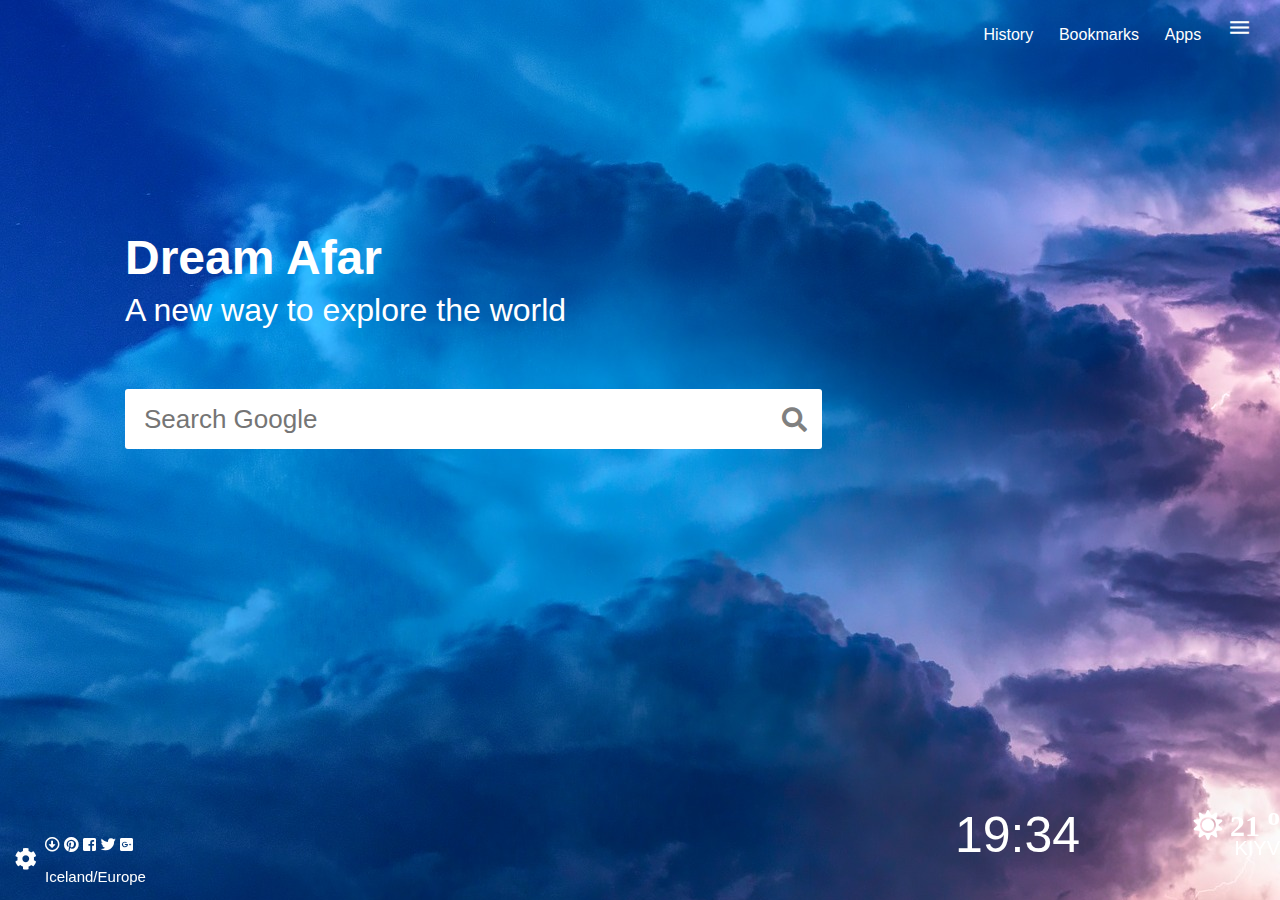
<file: index-1.html>
<!DOCTYPE html>
<html lang="en">
<head>
    <meta charset="UTF-8">
    <meta name="viewport" content="width=device-width, initial-scale=1.0">
    <meta http-equiv="X-UA-Compatible" content="ie=edge">
    <title>Сайт Макс</title>
    <link rel="stylesheet" href="style-1.css">
    <link rel="stylesheet" href="fontawesome-free-5.3.1-web/css/all.min.css">
    <link href="https://fonts.googleapis.com/icon?family=Material+Icons"
      rel="stylesheet">
</head>
<body link="white" alink="white" vlink="white">
<div class="container">
    <div class="left">
                        <h1>Dream Afar</h1>
                <h2>A new way to explore the world</h2>
                        <div class="container1">
                            <span class="icon"> <i class="fa fa-search"></i> </span>
                            <input type="search" id="search" placeholder="Search Google">
                         </div>
             <div class="set">
                   <a href="http://"><span class="icon"> <i class="fa fa-cog"></i></a></div>
        <div class="social">
            <a href="http://"> <span class="icon"> <i class="far fa-arrow-alt-circle-down"></i></a>
            <a href="https://www.pinterest.com/"><span class="icon"> <i class="fab fa-pinterest"></i></a>
            <a href="https://www.facebook.com/"><span class="icon"> <i class="fab fa-facebook-square"></i></a>
            <a href="https://twitter.com/"><span class="icon"> <i class="fab fa-twitter"></i></a>
            <a href="https://plus.google.com/"><span class="icon"> <i class="fab fa-google-plus-square"></i></a>
            <p>Iceland/Europe</p>

        </div>
    </div>

    <div class="rigth">
        <div class="menu">
                <nav>
   
                        <ul class="menu">
                            <li> <a href="chrome://history/">History</a></li>
                            <li> <a href="chrome://bookmarks/">Bookmarks</a></li>
                            <li> <a href="chrome://apps/">Apps</a></li>
                            <li> <a href=""><span class="icon"><i class="material-icons"> menu </i></a> <ul class="submenu">
                                <li> <a href="http://www.internet-technologies.ru/articles/sozdaem-vypadayuschee-menyu-na-chistom-css.html"></a>Background</li>
                                <li> <a href="http://www.internet-technologies.ru/articles/sozdaem-vypadayuschee-menyu-na-chistom-css.html"></a>Search Bar</li>
                                <li> <a href="http://www.internet-technologies.ru/articles/sozdaem-vypadayuschee-menyu-na-chistom-css.html"></a>Most Visited</li>
                                <li> <a href="https://www.gismeteo.ua/weather-kyiv-4944/">Weather</a></li>
                            </ul>
                        </ul>
                        
                    </nav>
        </div>
        <div class="time">
            <p> 19:34 </p>
        </div>
        <div class="country">
            <h6>KIYV</h6>
        </div>
        <div class="weather"><span class="icon"> <i class="fa fa-sun"> 21 <sup>o</sup> </i> </span></div>
    </div>
</div>
</body>
</html
</file>
<file: style-1.css>
body {
    background: #0000ff url(гроза.jpg) no-repeat; 
    overflow: hidden;
    margin: auto;
}
.container {
    position: relative;
    color: white;
    font-family: Helvetica, Arial, sans-serif;
    
   }
    
h1 {
    font-size: 48px;
    margin-bottom: 0.15em;
    }
     h2 {
        font-size: 32px;
        font-weight: normal;
        margin-top: 0.15em; 
        }
.left {
    position: absolute;
    margin-left: 125px;
    margin-top: 198px
}
.right {
    position: absolute;
    margin-right: 20px;
    margin-top: 0px
}
.container1 {
    width: 300px;
    vertical-align: middle;
    white-space: nowrap;
    position: relative;
    margin-top: 60px;
  }
  .container1 input#search   {
    width: 697px;
    height: 60px; 
    background: white;
    border: none;
    font-size: 26px;
    float: left;
    text-indent: 17px;
    -webkit-border-radius: 3px;
    -moz-border-radius: 3px;
    border-radius: 3px;
  }

 .container1 .icon {
    position: absolute;
    top: 50%;
    margin-left: 657px;
    margin-top: 17px;
    z-index: 1;
    color: gray;
    height: 45px;
    width: 45px;
    font-size: 25px;
}
.menu {
    float: right;
    margin-right: 10px;
    font-size: 10px
    
}
.menu .icon i {
    font-size: 25px;
}
nav ul {
    padding:0;
    margin:0;
    list-style: none;
    position: relative;
        }
nav ul li {
    margin: 0px -7px 0 0;
    display:inline-block;
        }
nav a {
    display:block;
    padding:15px;
    color:#FFF;
    font-size:16px;
    text-decoration:none;
            }
        nav ul ul {
            display: none;
            position: absolute;
            top: 100%;
        }
        nav ul li:hover > ul {
            display:inherit;
        }
        nav ul ul li {
            min-width:170px;
            float:none;
            display:list-item;
            position: relative;
        }
.social {
    position: fixed;
    bottom: 0px;
    left: 0px;
    font-size: 15px;
    margin-left: 45px;
    }
.set {
    position: fixed;
    bottom: 0px;
    left: 0px;
    font-size: 22px;
    margin-bottom: 27px;
    margin-left: 15px;
}
.time {
    position: fixed;
    bottom: 0px;
    right: 200px;
    font-size: 50px;
    line-height: 10px;
    font-weight: normal;
    margin-bottom: 10px
}
h6 {
    font-size: 20px;
    margin-top: 10px;
    margin-left: 160px;
    font-weight: normal
    }
.weather {
    position: fixed;
    bottom: 50px;
    right: 0px;
    font-size: 30px;
    line-height: 10px;
    font-weight: normal;
    margin-bottom: 10px;
}
.country {
    position: fixed;
    bottom: 0px;
    right: 0px;
    font-size: 5px;
    line-height: 10px;
    font-weight: normal;
}
</file>
<file: fontawesome-free-5.3.1-web/css/all.min.css>
/*!
 * Font Awesome Free 5.3.1 by @fontawesome - https://fontawesome.com
 * License - https://fontawesome.com/license/free (Icons: CC BY 4.0, Fonts: SIL OFL 1.1, Code: MIT License)
 */
.fa,.fab,.fal,.far,.fas{-moz-osx-font-smoothing:grayscale;-webkit-font-smoothing:antialiased;display:inline-block;font-style:normal;font-variant:normal;text-rendering:auto;line-height:1}.fa-lg{font-size:1.33333em;line-height:.75em;vertical-align:-.0667em}.fa-xs{font-size:.75em}.fa-sm{font-size:.875em}.fa-1x{font-size:1em}.fa-2x{font-size:2em}.fa-3x{font-size:3em}.fa-4x{font-size:4em}.fa-5x{font-size:5em}.fa-6x{font-size:6em}.fa-7x{font-size:7em}.fa-8x{font-size:8em}.fa-9x{font-size:9em}.fa-10x{font-size:10em}.fa-fw{text-align:center;width:1.25em}.fa-ul{list-style-type:none;margin-left:2.5em;padding-left:0}.fa-ul>li{position:relative}.fa-li{left:-2em;position:absolute;text-align:center;width:2em;line-height:inherit}.fa-border{border:.08em solid #eee;border-radius:.1em;padding:.2em .25em .15em}.fa-pull-left{float:left}.fa-pull-right{float:right}.fa.fa-pull-left,.fab.fa-pull-left,.fal.fa-pull-left,.far.fa-pull-left,.fas.fa-pull-left{margin-right:.3em}.fa.fa-pull-right,.fab.fa-pull-right,.fal.fa-pull-right,.far.fa-pull-right,.fas.fa-pull-right{margin-left:.3em}.fa-spin{animation:fa-spin 2s infinite linear}.fa-pulse{animation:fa-spin 1s infinite steps(8)}@keyframes fa-spin{0%{transform:rotate(0deg)}to{transform:rotate(1turn)}}.fa-rotate-90{-ms-filter:"progid:DXImageTransform.Microsoft.BasicImage(rotation=1)";transform:rotate(90deg)}.fa-rotate-180{-ms-filter:"progid:DXImageTransform.Microsoft.BasicImage(rotation=2)";transform:rotate(180deg)}.fa-rotate-270{-ms-filter:"progid:DXImageTransform.Microsoft.BasicImage(rotation=3)";transform:rotate(270deg)}.fa-flip-horizontal{-ms-filter:"progid:DXImageTransform.Microsoft.BasicImage(rotation=0, mirror=1)";transform:scaleX(-1)}.fa-flip-vertical{transform:scaleY(-1)}.fa-flip-horizontal.fa-flip-vertical,.fa-flip-vertical{-ms-filter:"progid:DXImageTransform.Microsoft.BasicImage(rotation=2, mirror=1)"}.fa-flip-horizontal.fa-flip-vertical{transform:scale(-1)}:root .fa-flip-horizontal,:root .fa-flip-vertical,:root .fa-rotate-90,:root .fa-rotate-180,:root .fa-rotate-270{-webkit-filter:none;filter:none}.fa-stack{display:inline-block;height:2em;line-height:2em;position:relative;vertical-align:middle;width:2em}.fa-stack-1x,.fa-stack-2x{left:0;position:absolute;text-align:center;width:100%}.fa-stack-1x{line-height:inherit}.fa-stack-2x{font-size:2em}.fa-inverse{color:#fff}.fa-500px:before{content:"\f26e"}.fa-accessible-icon:before{content:"\f368"}.fa-accusoft:before{content:"\f369"}.fa-ad:before{content:"\f641"}.fa-address-book:before{content:"\f2b9"}.fa-address-card:before{content:"\f2bb"}.fa-adjust:before{content:"\f042"}.fa-adn:before{content:"\f170"}.fa-adversal:before{content:"\f36a"}.fa-affiliatetheme:before{content:"\f36b"}.fa-air-freshener:before{content:"\f5d0"}.fa-algolia:before{content:"\f36c"}.fa-align-center:before{content:"\f037"}.fa-align-justify:before{content:"\f039"}.fa-align-left:before{content:"\f036"}.fa-align-right:before{content:"\f038"}.fa-alipay:before{content:"\f642"}.fa-allergies:before{content:"\f461"}.fa-amazon:before{content:"\f270"}.fa-amazon-pay:before{content:"\f42c"}.fa-ambulance:before{content:"\f0f9"}.fa-american-sign-language-interpreting:before{content:"\f2a3"}.fa-amilia:before{content:"\f36d"}.fa-anchor:before{content:"\f13d"}.fa-android:before{content:"\f17b"}.fa-angellist:before{content:"\f209"}.fa-angle-double-down:before{content:"\f103"}.fa-angle-double-left:before{content:"\f100"}.fa-angle-double-right:before{content:"\f101"}.fa-angle-double-up:before{content:"\f102"}.fa-angle-down:before{content:"\f107"}.fa-angle-left:before{content:"\f104"}.fa-angle-right:before{content:"\f105"}.fa-angle-up:before{content:"\f106"}.fa-angry:before{content:"\f556"}.fa-angrycreative:before{content:"\f36e"}.fa-angular:before{content:"\f420"}.fa-ankh:before{content:"\f644"}.fa-app-store:before{content:"\f36f"}.fa-app-store-ios:before{content:"\f370"}.fa-apper:before{content:"\f371"}.fa-apple:before{content:"\f179"}.fa-apple-alt:before{content:"\f5d1"}.fa-apple-pay:before{content:"\f415"}.fa-archive:before{content:"\f187"}.fa-archway:before{content:"\f557"}.fa-arrow-alt-circle-down:before{content:"\f358"}.fa-arrow-alt-circle-left:before{content:"\f359"}.fa-arrow-alt-circle-right:before{content:"\f35a"}.fa-arrow-alt-circle-up:before{content:"\f35b"}.fa-arrow-circle-down:before{content:"\f0ab"}.fa-arrow-circle-left:before{content:"\f0a8"}.fa-arrow-circle-right:before{content:"\f0a9"}.fa-arrow-circle-up:before{content:"\f0aa"}.fa-arrow-down:before{content:"\f063"}.fa-arrow-left:before{content:"\f060"}.fa-arrow-right:before{content:"\f061"}.fa-arrow-up:before{content:"\f062"}.fa-arrows-alt:before{content:"\f0b2"}.fa-arrows-alt-h:before{content:"\f337"}.fa-arrows-alt-v:before{content:"\f338"}.fa-assistive-listening-systems:before{content:"\f2a2"}.fa-asterisk:before{content:"\f069"}.fa-asymmetrik:before{content:"\f372"}.fa-at:before{content:"\f1fa"}.fa-atlas:before{content:"\f558"}.fa-atom:before{content:"\f5d2"}.fa-audible:before{content:"\f373"}.fa-audio-description:before{content:"\f29e"}.fa-autoprefixer:before{content:"\f41c"}.fa-avianex:before{content:"\f374"}.fa-aviato:before{content:"\f421"}.fa-award:before{content:"\f559"}.fa-aws:before{content:"\f375"}.fa-backspace:before{content:"\f55a"}.fa-backward:before{content:"\f04a"}.fa-balance-scale:before{content:"\f24e"}.fa-ban:before{content:"\f05e"}.fa-band-aid:before{content:"\f462"}.fa-bandcamp:before{content:"\f2d5"}.fa-barcode:before{content:"\f02a"}.fa-bars:before{content:"\f0c9"}.fa-baseball-ball:before{content:"\f433"}.fa-basketball-ball:before{content:"\f434"}.fa-bath:before{content:"\f2cd"}.fa-battery-empty:before{content:"\f244"}.fa-battery-full:before{content:"\f240"}.fa-battery-half:before{content:"\f242"}.fa-battery-quarter:before{content:"\f243"}.fa-battery-three-quarters:before{content:"\f241"}.fa-bed:before{content:"\f236"}.fa-beer:before{content:"\f0fc"}.fa-behance:before{content:"\f1b4"}.fa-behance-square:before{content:"\f1b5"}.fa-bell:before{content:"\f0f3"}.fa-bell-slash:before{content:"\f1f6"}.fa-bezier-curve:before{content:"\f55b"}.fa-bible:before{content:"\f647"}.fa-bicycle:before{content:"\f206"}.fa-bimobject:before{content:"\f378"}.fa-binoculars:before{content:"\f1e5"}.fa-birthday-cake:before{content:"\f1fd"}.fa-bitbucket:before{content:"\f171"}.fa-bitcoin:before{content:"\f379"}.fa-bity:before{content:"\f37a"}.fa-black-tie:before{content:"\f27e"}.fa-blackberry:before{content:"\f37b"}.fa-blender:before{content:"\f517"}.fa-blind:before{content:"\f29d"}.fa-blogger:before{content:"\f37c"}.fa-blogger-b:before{content:"\f37d"}.fa-bluetooth:before{content:"\f293"}.fa-bluetooth-b:before{content:"\f294"}.fa-bold:before{content:"\f032"}.fa-bolt:before{content:"\f0e7"}.fa-bomb:before{content:"\f1e2"}.fa-bone:before{content:"\f5d7"}.fa-bong:before{content:"\f55c"}.fa-book:before{content:"\f02d"}.fa-book-open:before{content:"\f518"}.fa-book-reader:before{content:"\f5da"}.fa-bookmark:before{content:"\f02e"}.fa-bowling-ball:before{content:"\f436"}.fa-box:before{content:"\f466"}.fa-box-open:before{content:"\f49e"}.fa-boxes:before{content:"\f468"}.fa-braille:before{content:"\f2a1"}.fa-brain:before{content:"\f5dc"}.fa-briefcase:before{content:"\f0b1"}.fa-briefcase-medical:before{content:"\f469"}.fa-broadcast-tower:before{content:"\f519"}.fa-broom:before{content:"\f51a"}.fa-brush:before{content:"\f55d"}.fa-btc:before{content:"\f15a"}.fa-bug:before{content:"\f188"}.fa-building:before{content:"\f1ad"}.fa-bullhorn:before{content:"\f0a1"}.fa-bullseye:before{content:"\f140"}.fa-burn:before{content:"\f46a"}.fa-buromobelexperte:before{content:"\f37f"}.fa-bus:before{content:"\f207"}.fa-bus-alt:before{content:"\f55e"}.fa-business-time:before{content:"\f64a"}.fa-buysellads:before{content:"\f20d"}.fa-calculator:before{content:"\f1ec"}.fa-calendar:before{content:"\f133"}.fa-calendar-alt:before{content:"\f073"}.fa-calendar-check:before{content:"\f274"}.fa-calendar-minus:before{content:"\f272"}.fa-calendar-plus:before{content:"\f271"}.fa-calendar-times:before{content:"\f273"}.fa-camera:before{content:"\f030"}.fa-camera-retro:before{content:"\f083"}.fa-cannabis:before{content:"\f55f"}.fa-capsules:before{content:"\f46b"}.fa-car:before{content:"\f1b9"}.fa-car-alt:before{content:"\f5de"}.fa-car-battery:before{content:"\f5df"}.fa-car-crash:before{content:"\f5e1"}.fa-car-side:before{content:"\f5e4"}.fa-caret-down:before{content:"\f0d7"}.fa-caret-left:before{content:"\f0d9"}.fa-caret-right:before{content:"\f0da"}.fa-caret-square-down:before{content:"\f150"}.fa-caret-square-left:before{content:"\f191"}.fa-caret-square-right:before{content:"\f152"}.fa-caret-square-up:before{content:"\f151"}.fa-caret-up:before{content:"\f0d8"}.fa-cart-arrow-down:before{content:"\f218"}.fa-cart-plus:before{content:"\f217"}.fa-cc-amazon-pay:before{content:"\f42d"}.fa-cc-amex:before{content:"\f1f3"}.fa-cc-apple-pay:before{content:"\f416"}.fa-cc-diners-club:before{content:"\f24c"}.fa-cc-discover:before{content:"\f1f2"}.fa-cc-jcb:before{content:"\f24b"}.fa-cc-mastercard:before{content:"\f1f1"}.fa-cc-paypal:before{content:"\f1f4"}.fa-cc-stripe:before{content:"\f1f5"}.fa-cc-visa:before{content:"\f1f0"}.fa-centercode:before{content:"\f380"}.fa-certificate:before{content:"\f0a3"}.fa-chalkboard:before{content:"\f51b"}.fa-chalkboard-teacher:before{content:"\f51c"}.fa-charging-station:before{content:"\f5e7"}.fa-chart-area:before{content:"\f1fe"}.fa-chart-bar:before{content:"\f080"}.fa-chart-line:before{content:"\f201"}.fa-chart-pie:before{content:"\f200"}.fa-check:before{content:"\f00c"}.fa-check-circle:before{content:"\f058"}.fa-check-double:before{content:"\f560"}.fa-check-square:before{content:"\f14a"}.fa-chess:before{content:"\f439"}.fa-chess-bishop:before{content:"\f43a"}.fa-chess-board:before{content:"\f43c"}.fa-chess-king:before{content:"\f43f"}.fa-chess-knight:before{content:"\f441"}.fa-chess-pawn:before{content:"\f443"}.fa-chess-queen:before{content:"\f445"}.fa-chess-rook:before{content:"\f447"}.fa-chevron-circle-down:before{content:"\f13a"}.fa-chevron-circle-left:before{content:"\f137"}.fa-chevron-circle-right:before{content:"\f138"}.fa-chevron-circle-up:before{content:"\f139"}.fa-chevron-down:before{content:"\f078"}.fa-chevron-left:before{content:"\f053"}.fa-chevron-right:before{content:"\f054"}.fa-chevron-up:before{content:"\f077"}.fa-child:before{content:"\f1ae"}.fa-chrome:before{content:"\f268"}.fa-church:before{content:"\f51d"}.fa-circle:before{content:"\f111"}.fa-circle-notch:before{content:"\f1ce"}.fa-city:before{content:"\f64f"}.fa-clipboard:before{content:"\f328"}.fa-clipboard-check:before{content:"\f46c"}.fa-clipboard-list:before{content:"\f46d"}.fa-clock:before{content:"\f017"}.fa-clone:before{content:"\f24d"}.fa-closed-captioning:before{content:"\f20a"}.fa-cloud:before{content:"\f0c2"}.fa-cloud-download-alt:before{content:"\f381"}.fa-cloud-upload-alt:before{content:"\f382"}.fa-cloudscale:before{content:"\f383"}.fa-cloudsmith:before{content:"\f384"}.fa-cloudversify:before{content:"\f385"}.fa-cocktail:before{content:"\f561"}.fa-code:before{content:"\f121"}.fa-code-branch:before{content:"\f126"}.fa-codepen:before{content:"\f1cb"}.fa-codiepie:before{content:"\f284"}.fa-coffee:before{content:"\f0f4"}.fa-cog:before{content:"\f013"}.fa-cogs:before{content:"\f085"}.fa-coins:before{content:"\f51e"}.fa-columns:before{content:"\f0db"}.fa-comment:before{content:"\f075"}.fa-comment-alt:before{content:"\f27a"}.fa-comment-dollar:before{content:"\f651"}.fa-comment-dots:before{content:"\f4ad"}.fa-comment-slash:before{content:"\f4b3"}.fa-comments:before{content:"\f086"}.fa-comments-dollar:before{content:"\f653"}.fa-compact-disc:before{content:"\f51f"}.fa-compass:before{content:"\f14e"}.fa-compress:before{content:"\f066"}.fa-concierge-bell:before{content:"\f562"}.fa-connectdevelop:before{content:"\f20e"}.fa-contao:before{content:"\f26d"}.fa-cookie:before{content:"\f563"}.fa-cookie-bite:before{content:"\f564"}.fa-copy:before{content:"\f0c5"}.fa-copyright:before{content:"\f1f9"}.fa-couch:before{content:"\f4b8"}.fa-cpanel:before{content:"\f388"}.fa-creative-commons:before{content:"\f25e"}.fa-creative-commons-by:before{content:"\f4e7"}.fa-creative-commons-nc:before{content:"\f4e8"}.fa-creative-commons-nc-eu:before{content:"\f4e9"}.fa-creative-commons-nc-jp:before{content:"\f4ea"}.fa-creative-commons-nd:before{content:"\f4eb"}.fa-creative-commons-pd:before{content:"\f4ec"}.fa-creative-commons-pd-alt:before{content:"\f4ed"}.fa-creative-commons-remix:before{content:"\f4ee"}.fa-creative-commons-sa:before{content:"\f4ef"}.fa-creative-commons-sampling:before{content:"\f4f0"}.fa-creative-commons-sampling-plus:before{content:"\f4f1"}.fa-creative-commons-share:before{content:"\f4f2"}.fa-credit-card:before{content:"\f09d"}.fa-crop:before{content:"\f125"}.fa-crop-alt:before{content:"\f565"}.fa-cross:before{content:"\f654"}.fa-crosshairs:before{content:"\f05b"}.fa-crow:before{content:"\f520"}.fa-crown:before{content:"\f521"}.fa-css3:before{content:"\f13c"}.fa-css3-alt:before{content:"\f38b"}.fa-cube:before{content:"\f1b2"}.fa-cubes:before{content:"\f1b3"}.fa-cut:before{content:"\f0c4"}.fa-cuttlefish:before{content:"\f38c"}.fa-d-and-d:before{content:"\f38d"}.fa-dashcube:before{content:"\f210"}.fa-database:before{content:"\f1c0"}.fa-deaf:before{content:"\f2a4"}.fa-delicious:before{content:"\f1a5"}.fa-deploydog:before{content:"\f38e"}.fa-deskpro:before{content:"\f38f"}.fa-desktop:before{content:"\f108"}.fa-deviantart:before{content:"\f1bd"}.fa-dharmachakra:before{content:"\f655"}.fa-diagnoses:before{content:"\f470"}.fa-dice:before{content:"\f522"}.fa-dice-five:before{content:"\f523"}.fa-dice-four:before{content:"\f524"}.fa-dice-one:before{content:"\f525"}.fa-dice-six:before{content:"\f526"}.fa-dice-three:before{content:"\f527"}.fa-dice-two:before{content:"\f528"}.fa-digg:before{content:"\f1a6"}.fa-digital-ocean:before{content:"\f391"}.fa-digital-tachograph:before{content:"\f566"}.fa-directions:before{content:"\f5eb"}.fa-discord:before{content:"\f392"}.fa-discourse:before{content:"\f393"}.fa-divide:before{content:"\f529"}.fa-dizzy:before{content:"\f567"}.fa-dna:before{content:"\f471"}.fa-dochub:before{content:"\f394"}.fa-docker:before{content:"\f395"}.fa-dollar-sign:before{content:"\f155"}.fa-dolly:before{content:"\f472"}.fa-dolly-flatbed:before{content:"\f474"}.fa-donate:before{content:"\f4b9"}.fa-door-closed:before{content:"\f52a"}.fa-door-open:before{content:"\f52b"}.fa-dot-circle:before{content:"\f192"}.fa-dove:before{content:"\f4ba"}.fa-download:before{content:"\f019"}.fa-draft2digital:before{content:"\f396"}.fa-drafting-compass:before{content:"\f568"}.fa-draw-polygon:before{content:"\f5ee"}.fa-dribbble:before{content:"\f17d"}.fa-dribbble-square:before{content:"\f397"}.fa-dropbox:before{content:"\f16b"}.fa-drum:before{content:"\f569"}.fa-drum-steelpan:before{content:"\f56a"}.fa-drupal:before{content:"\f1a9"}.fa-dumbbell:before{content:"\f44b"}.fa-dyalog:before{content:"\f399"}.fa-earlybirds:before{content:"\f39a"}.fa-ebay:before{content:"\f4f4"}.fa-edge:before{content:"\f282"}.fa-edit:before{content:"\f044"}.fa-eject:before{content:"\f052"}.fa-elementor:before{content:"\f430"}.fa-ellipsis-h:before{content:"\f141"}.fa-ellipsis-v:before{content:"\f142"}.fa-ello:before{content:"\f5f1"}.fa-ember:before{content:"\f423"}.fa-empire:before{content:"\f1d1"}.fa-envelope:before{content:"\f0e0"}.fa-envelope-open:before{content:"\f2b6"}.fa-envelope-open-text:before{content:"\f658"}.fa-envelope-square:before{content:"\f199"}.fa-envira:before{content:"\f299"}.fa-equals:before{content:"\f52c"}.fa-eraser:before{content:"\f12d"}.fa-erlang:before{content:"\f39d"}.fa-ethereum:before{content:"\f42e"}.fa-etsy:before{content:"\f2d7"}.fa-euro-sign:before{content:"\f153"}.fa-exchange-alt:before{content:"\f362"}.fa-exclamation:before{content:"\f12a"}.fa-exclamation-circle:before{content:"\f06a"}.fa-exclamation-triangle:before{content:"\f071"}.fa-expand:before{content:"\f065"}.fa-expand-arrows-alt:before{content:"\f31e"}.fa-expeditedssl:before{content:"\f23e"}.fa-external-link-alt:before{content:"\f35d"}.fa-external-link-square-alt:before{content:"\f360"}.fa-eye:before{content:"\f06e"}.fa-eye-dropper:before{content:"\f1fb"}.fa-eye-slash:before{content:"\f070"}.fa-facebook:before{content:"\f09a"}.fa-facebook-f:before{content:"\f39e"}.fa-facebook-messenger:before{content:"\f39f"}.fa-facebook-square:before{content:"\f082"}.fa-fast-backward:before{content:"\f049"}.fa-fast-forward:before{content:"\f050"}.fa-fax:before{content:"\f1ac"}.fa-feather:before{content:"\f52d"}.fa-feather-alt:before{content:"\f56b"}.fa-female:before{content:"\f182"}.fa-fighter-jet:before{content:"\f0fb"}.fa-file:before{content:"\f15b"}.fa-file-alt:before{content:"\f15c"}.fa-file-archive:before{content:"\f1c6"}.fa-file-audio:before{content:"\f1c7"}.fa-file-code:before{content:"\f1c9"}.fa-file-contract:before{content:"\f56c"}.fa-file-download:before{content:"\f56d"}.fa-file-excel:before{content:"\f1c3"}.fa-file-export:before{content:"\f56e"}.fa-file-image:before{content:"\f1c5"}.fa-file-import:before{content:"\f56f"}.fa-file-invoice:before{content:"\f570"}.fa-file-invoice-dollar:before{content:"\f571"}.fa-file-medical:before{content:"\f477"}.fa-file-medical-alt:before{content:"\f478"}.fa-file-pdf:before{content:"\f1c1"}.fa-file-powerpoint:before{content:"\f1c4"}.fa-file-prescription:before{content:"\f572"}.fa-file-signature:before{content:"\f573"}.fa-file-upload:before{content:"\f574"}.fa-file-video:before{content:"\f1c8"}.fa-file-word:before{content:"\f1c2"}.fa-fill:before{content:"\f575"}.fa-fill-drip:before{content:"\f576"}.fa-film:before{content:"\f008"}.fa-filter:before{content:"\f0b0"}.fa-fingerprint:before{content:"\f577"}.fa-fire:before{content:"\f06d"}.fa-fire-extinguisher:before{content:"\f134"}.fa-firefox:before{content:"\f269"}.fa-first-aid:before{content:"\f479"}.fa-first-order:before{content:"\f2b0"}.fa-first-order-alt:before{content:"\f50a"}.fa-firstdraft:before{content:"\f3a1"}.fa-fish:before{content:"\f578"}.fa-flag:before{content:"\f024"}.fa-flag-checkered:before{content:"\f11e"}.fa-flask:before{content:"\f0c3"}.fa-flickr:before{content:"\f16e"}.fa-flipboard:before{content:"\f44d"}.fa-flushed:before{content:"\f579"}.fa-fly:before{content:"\f417"}.fa-folder:before{content:"\f07b"}.fa-folder-minus:before{content:"\f65d"}.fa-folder-open:before{content:"\f07c"}.fa-folder-plus:before{content:"\f65e"}.fa-font:before{content:"\f031"}.fa-font-awesome:before{content:"\f2b4"}.fa-font-awesome-alt:before{content:"\f35c"}.fa-font-awesome-flag:before{content:"\f425"}.fa-font-awesome-logo-full:before{content:"\f4e6"}.fa-fonticons:before{content:"\f280"}.fa-fonticons-fi:before{content:"\f3a2"}.fa-football-ball:before{content:"\f44e"}.fa-fort-awesome:before{content:"\f286"}.fa-fort-awesome-alt:before{content:"\f3a3"}.fa-forumbee:before{content:"\f211"}.fa-forward:before{content:"\f04e"}.fa-foursquare:before{content:"\f180"}.fa-free-code-camp:before{content:"\f2c5"}.fa-freebsd:before{content:"\f3a4"}.fa-frog:before{content:"\f52e"}.fa-frown:before{content:"\f119"}.fa-frown-open:before{content:"\f57a"}.fa-fulcrum:before{content:"\f50b"}.fa-funnel-dollar:before{content:"\f662"}.fa-futbol:before{content:"\f1e3"}.fa-galactic-republic:before{content:"\f50c"}.fa-galactic-senate:before{content:"\f50d"}.fa-gamepad:before{content:"\f11b"}.fa-gas-pump:before{content:"\f52f"}.fa-gavel:before{content:"\f0e3"}.fa-gem:before{content:"\f3a5"}.fa-genderless:before{content:"\f22d"}.fa-get-pocket:before{content:"\f265"}.fa-gg:before{content:"\f260"}.fa-gg-circle:before{content:"\f261"}.fa-gift:before{content:"\f06b"}.fa-git:before{content:"\f1d3"}.fa-git-square:before{content:"\f1d2"}.fa-github:before{content:"\f09b"}.fa-github-alt:before{content:"\f113"}.fa-github-square:before{content:"\f092"}.fa-gitkraken:before{content:"\f3a6"}.fa-gitlab:before{content:"\f296"}.fa-gitter:before{content:"\f426"}.fa-glass-martini:before{content:"\f000"}.fa-glass-martini-alt:before{content:"\f57b"}.fa-glasses:before{content:"\f530"}.fa-glide:before{content:"\f2a5"}.fa-glide-g:before{content:"\f2a6"}.fa-globe:before{content:"\f0ac"}.fa-globe-africa:before{content:"\f57c"}.fa-globe-americas:before{content:"\f57d"}.fa-globe-asia:before{content:"\f57e"}.fa-gofore:before{content:"\f3a7"}.fa-golf-ball:before{content:"\f450"}.fa-goodreads:before{content:"\f3a8"}.fa-goodreads-g:before{content:"\f3a9"}.fa-google:before{content:"\f1a0"}.fa-google-drive:before{content:"\f3aa"}.fa-google-play:before{content:"\f3ab"}.fa-google-plus:before{content:"\f2b3"}.fa-google-plus-g:before{content:"\f0d5"}.fa-google-plus-square:before{content:"\f0d4"}.fa-google-wallet:before{content:"\f1ee"}.fa-gopuram:before{content:"\f664"}.fa-graduation-cap:before{content:"\f19d"}.fa-gratipay:before{content:"\f184"}.fa-grav:before{content:"\f2d6"}.fa-greater-than:before{content:"\f531"}.fa-greater-than-equal:before{content:"\f532"}.fa-grimace:before{content:"\f57f"}.fa-grin:before{content:"\f580"}.fa-grin-alt:before{content:"\f581"}.fa-grin-beam:before{content:"\f582"}.fa-grin-beam-sweat:before{content:"\f583"}.fa-grin-hearts:before{content:"\f584"}.fa-grin-squint:before{content:"\f585"}.fa-grin-squint-tears:before{content:"\f586"}.fa-grin-stars:before{content:"\f587"}.fa-grin-tears:before{content:"\f588"}.fa-grin-tongue:before{content:"\f589"}.fa-grin-tongue-squint:before{content:"\f58a"}.fa-grin-tongue-wink:before{content:"\f58b"}.fa-grin-wink:before{content:"\f58c"}.fa-grip-horizontal:before{content:"\f58d"}.fa-grip-vertical:before{content:"\f58e"}.fa-gripfire:before{content:"\f3ac"}.fa-grunt:before{content:"\f3ad"}.fa-gulp:before{content:"\f3ae"}.fa-h-square:before{content:"\f0fd"}.fa-hacker-news:before{content:"\f1d4"}.fa-hacker-news-square:before{content:"\f3af"}.fa-hackerrank:before{content:"\f5f7"}.fa-hamsa:before{content:"\f665"}.fa-hand-holding:before{content:"\f4bd"}.fa-hand-holding-heart:before{content:"\f4be"}.fa-hand-holding-usd:before{content:"\f4c0"}.fa-hand-lizard:before{content:"\f258"}.fa-hand-paper:before{content:"\f256"}.fa-hand-peace:before{content:"\f25b"}.fa-hand-point-down:before{content:"\f0a7"}.fa-hand-point-left:before{content:"\f0a5"}.fa-hand-point-right:before{content:"\f0a4"}.fa-hand-point-up:before{content:"\f0a6"}.fa-hand-pointer:before{content:"\f25a"}.fa-hand-rock:before{content:"\f255"}.fa-hand-scissors:before{content:"\f257"}.fa-hand-spock:before{content:"\f259"}.fa-hands:before{content:"\f4c2"}.fa-hands-helping:before{content:"\f4c4"}.fa-handshake:before{content:"\f2b5"}.fa-hashtag:before{content:"\f292"}.fa-haykal:before{content:"\f666"}.fa-hdd:before{content:"\f0a0"}.fa-heading:before{content:"\f1dc"}.fa-headphones:before{content:"\f025"}.fa-headphones-alt:before{content:"\f58f"}.fa-headset:before{content:"\f590"}.fa-heart:before{content:"\f004"}.fa-heartbeat:before{content:"\f21e"}.fa-helicopter:before{content:"\f533"}.fa-highlighter:before{content:"\f591"}.fa-hips:before{content:"\f452"}.fa-hire-a-helper:before{content:"\f3b0"}.fa-history:before{content:"\f1da"}.fa-hockey-puck:before{content:"\f453"}.fa-home:before{content:"\f015"}.fa-hooli:before{content:"\f427"}.fa-hornbill:before{content:"\f592"}.fa-hospital:before{content:"\f0f8"}.fa-hospital-alt:before{content:"\f47d"}.fa-hospital-symbol:before{content:"\f47e"}.fa-hot-tub:before{content:"\f593"}.fa-hotel:before{content:"\f594"}.fa-hotjar:before{content:"\f3b1"}.fa-hourglass:before{content:"\f254"}.fa-hourglass-end:before{content:"\f253"}.fa-hourglass-half:before{content:"\f252"}.fa-hourglass-start:before{content:"\f251"}.fa-houzz:before{content:"\f27c"}.fa-html5:before{content:"\f13b"}.fa-hubspot:before{content:"\f3b2"}.fa-i-cursor:before{content:"\f246"}.fa-id-badge:before{content:"\f2c1"}.fa-id-card:before{content:"\f2c2"}.fa-id-card-alt:before{content:"\f47f"}.fa-image:before{content:"\f03e"}.fa-images:before{content:"\f302"}.fa-imdb:before{content:"\f2d8"}.fa-inbox:before{content:"\f01c"}.fa-indent:before{content:"\f03c"}.fa-industry:before{content:"\f275"}.fa-infinity:before{content:"\f534"}.fa-info:before{content:"\f129"}.fa-info-circle:before{content:"\f05a"}.fa-instagram:before{content:"\f16d"}.fa-internet-explorer:before{content:"\f26b"}.fa-ioxhost:before{content:"\f208"}.fa-italic:before{content:"\f033"}.fa-itunes:before{content:"\f3b4"}.fa-itunes-note:before{content:"\f3b5"}.fa-java:before{content:"\f4e4"}.fa-jedi:before{content:"\f669"}.fa-jedi-order:before{content:"\f50e"}.fa-jenkins:before{content:"\f3b6"}.fa-joget:before{content:"\f3b7"}.fa-joint:before{content:"\f595"}.fa-joomla:before{content:"\f1aa"}.fa-journal-whills:before{content:"\f66a"}.fa-js:before{content:"\f3b8"}.fa-js-square:before{content:"\f3b9"}.fa-jsfiddle:before{content:"\f1cc"}.fa-kaaba:before{content:"\f66b"}.fa-kaggle:before{content:"\f5fa"}.fa-key:before{content:"\f084"}.fa-keybase:before{content:"\f4f5"}.fa-keyboard:before{content:"\f11c"}.fa-keycdn:before{content:"\f3ba"}.fa-khanda:before{content:"\f66d"}.fa-kickstarter:before{content:"\f3bb"}.fa-kickstarter-k:before{content:"\f3bc"}.fa-kiss:before{content:"\f596"}.fa-kiss-beam:before{content:"\f597"}.fa-kiss-wink-heart:before{content:"\f598"}.fa-kiwi-bird:before{content:"\f535"}.fa-korvue:before{content:"\f42f"}.fa-landmark:before{content:"\f66f"}.fa-language:before{content:"\f1ab"}.fa-laptop:before{content:"\f109"}.fa-laptop-code:before{content:"\f5fc"}.fa-laravel:before{content:"\f3bd"}.fa-lastfm:before{content:"\f202"}.fa-lastfm-square:before{content:"\f203"}.fa-laugh:before{content:"\f599"}.fa-laugh-beam:before{content:"\f59a"}.fa-laugh-squint:before{content:"\f59b"}.fa-laugh-wink:before{content:"\f59c"}.fa-layer-group:before{content:"\f5fd"}.fa-leaf:before{content:"\f06c"}.fa-leanpub:before{content:"\f212"}.fa-lemon:before{content:"\f094"}.fa-less:before{content:"\f41d"}.fa-less-than:before{content:"\f536"}.fa-less-than-equal:before{content:"\f537"}.fa-level-down-alt:before{content:"\f3be"}.fa-level-up-alt:before{content:"\f3bf"}.fa-life-ring:before{content:"\f1cd"}.fa-lightbulb:before{content:"\f0eb"}.fa-line:before{content:"\f3c0"}.fa-link:before{content:"\f0c1"}.fa-linkedin:before{content:"\f08c"}.fa-linkedin-in:before{content:"\f0e1"}.fa-linode:before{content:"\f2b8"}.fa-linux:before{content:"\f17c"}.fa-lira-sign:before{content:"\f195"}.fa-list:before{content:"\f03a"}.fa-list-alt:before{content:"\f022"}.fa-list-ol:before{content:"\f0cb"}.fa-list-ul:before{content:"\f0ca"}.fa-location-arrow:before{content:"\f124"}.fa-lock:before{content:"\f023"}.fa-lock-open:before{content:"\f3c1"}.fa-long-arrow-alt-down:before{content:"\f309"}.fa-long-arrow-alt-left:before{content:"\f30a"}.fa-long-arrow-alt-right:before{content:"\f30b"}.fa-long-arrow-alt-up:before{content:"\f30c"}.fa-low-vision:before{content:"\f2a8"}.fa-luggage-cart:before{content:"\f59d"}.fa-lyft:before{content:"\f3c3"}.fa-magento:before{content:"\f3c4"}.fa-magic:before{content:"\f0d0"}.fa-magnet:before{content:"\f076"}.fa-mail-bulk:before{content:"\f674"}.fa-mailchimp:before{content:"\f59e"}.fa-male:before{content:"\f183"}.fa-mandalorian:before{content:"\f50f"}.fa-map:before{content:"\f279"}.fa-map-marked:before{content:"\f59f"}.fa-map-marked-alt:before{content:"\f5a0"}.fa-map-marker:before{content:"\f041"}.fa-map-marker-alt:before{content:"\f3c5"}.fa-map-pin:before{content:"\f276"}.fa-map-signs:before{content:"\f277"}.fa-markdown:before{content:"\f60f"}.fa-marker:before{content:"\f5a1"}.fa-mars:before{content:"\f222"}.fa-mars-double:before{content:"\f227"}.fa-mars-stroke:before{content:"\f229"}.fa-mars-stroke-h:before{content:"\f22b"}.fa-mars-stroke-v:before{content:"\f22a"}.fa-mastodon:before{content:"\f4f6"}.fa-maxcdn:before{content:"\f136"}.fa-medal:before{content:"\f5a2"}.fa-medapps:before{content:"\f3c6"}.fa-medium:before{content:"\f23a"}.fa-medium-m:before{content:"\f3c7"}.fa-medkit:before{content:"\f0fa"}.fa-medrt:before{content:"\f3c8"}.fa-meetup:before{content:"\f2e0"}.fa-megaport:before{content:"\f5a3"}.fa-meh:before{content:"\f11a"}.fa-meh-blank:before{content:"\f5a4"}.fa-meh-rolling-eyes:before{content:"\f5a5"}.fa-memory:before{content:"\f538"}.fa-menorah:before{content:"\f676"}.fa-mercury:before{content:"\f223"}.fa-microchip:before{content:"\f2db"}.fa-microphone:before{content:"\f130"}.fa-microphone-alt:before{content:"\f3c9"}.fa-microphone-alt-slash:before{content:"\f539"}.fa-microphone-slash:before{content:"\f131"}.fa-microscope:before{content:"\f610"}.fa-microsoft:before{content:"\f3ca"}.fa-minus:before{content:"\f068"}.fa-minus-circle:before{content:"\f056"}.fa-minus-square:before{content:"\f146"}.fa-mix:before{content:"\f3cb"}.fa-mixcloud:before{content:"\f289"}.fa-mizuni:before{content:"\f3cc"}.fa-mobile:before{content:"\f10b"}.fa-mobile-alt:before{content:"\f3cd"}.fa-modx:before{content:"\f285"}.fa-monero:before{content:"\f3d0"}.fa-money-bill:before{content:"\f0d6"}.fa-money-bill-alt:before{content:"\f3d1"}.fa-money-bill-wave:before{content:"\f53a"}.fa-money-bill-wave-alt:before{content:"\f53b"}.fa-money-check:before{content:"\f53c"}.fa-money-check-alt:before{content:"\f53d"}.fa-monument:before{content:"\f5a6"}.fa-moon:before{content:"\f186"}.fa-mortar-pestle:before{content:"\f5a7"}.fa-mosque:before{content:"\f678"}.fa-motorcycle:before{content:"\f21c"}.fa-mouse-pointer:before{content:"\f245"}.fa-music:before{content:"\f001"}.fa-napster:before{content:"\f3d2"}.fa-neos:before{content:"\f612"}.fa-neuter:before{content:"\f22c"}.fa-newspaper:before{content:"\f1ea"}.fa-nimblr:before{content:"\f5a8"}.fa-nintendo-switch:before{content:"\f418"}.fa-node:before{content:"\f419"}.fa-node-js:before{content:"\f3d3"}.fa-not-equal:before{content:"\f53e"}.fa-notes-medical:before{content:"\f481"}.fa-npm:before{content:"\f3d4"}.fa-ns8:before{content:"\f3d5"}.fa-nutritionix:before{content:"\f3d6"}.fa-object-group:before{content:"\f247"}.fa-object-ungroup:before{content:"\f248"}.fa-odnoklassniki:before{content:"\f263"}.fa-odnoklassniki-square:before{content:"\f264"}.fa-oil-can:before{content:"\f613"}.fa-old-republic:before{content:"\f510"}.fa-om:before{content:"\f679"}.fa-opencart:before{content:"\f23d"}.fa-openid:before{content:"\f19b"}.fa-opera:before{content:"\f26a"}.fa-optin-monster:before{content:"\f23c"}.fa-osi:before{content:"\f41a"}.fa-outdent:before{content:"\f03b"}.fa-page4:before{content:"\f3d7"}.fa-pagelines:before{content:"\f18c"}.fa-paint-brush:before{content:"\f1fc"}.fa-paint-roller:before{content:"\f5aa"}.fa-palette:before{content:"\f53f"}.fa-palfed:before{content:"\f3d8"}.fa-pallet:before{content:"\f482"}.fa-paper-plane:before{content:"\f1d8"}.fa-paperclip:before{content:"\f0c6"}.fa-parachute-box:before{content:"\f4cd"}.fa-paragraph:before{content:"\f1dd"}.fa-parking:before{content:"\f540"}.fa-passport:before{content:"\f5ab"}.fa-pastafarianism:before{content:"\f67b"}.fa-paste:before{content:"\f0ea"}.fa-patreon:before{content:"\f3d9"}.fa-pause:before{content:"\f04c"}.fa-pause-circle:before{content:"\f28b"}.fa-paw:before{content:"\f1b0"}.fa-paypal:before{content:"\f1ed"}.fa-peace:before{content:"\f67c"}.fa-pen:before{content:"\f304"}.fa-pen-alt:before{content:"\f305"}.fa-pen-fancy:before{content:"\f5ac"}.fa-pen-nib:before{content:"\f5ad"}.fa-pen-square:before{content:"\f14b"}.fa-pencil-alt:before{content:"\f303"}.fa-pencil-ruler:before{content:"\f5ae"}.fa-people-carry:before{content:"\f4ce"}.fa-percent:before{content:"\f295"}.fa-percentage:before{content:"\f541"}.fa-periscope:before{content:"\f3da"}.fa-phabricator:before{content:"\f3db"}.fa-phoenix-framework:before{content:"\f3dc"}.fa-phoenix-squadron:before{content:"\f511"}.fa-phone:before{content:"\f095"}.fa-phone-slash:before{content:"\f3dd"}.fa-phone-square:before{content:"\f098"}.fa-phone-volume:before{content:"\f2a0"}.fa-php:before{content:"\f457"}.fa-pied-piper:before{content:"\f2ae"}.fa-pied-piper-alt:before{content:"\f1a8"}.fa-pied-piper-hat:before{content:"\f4e5"}.fa-pied-piper-pp:before{content:"\f1a7"}.fa-piggy-bank:before{content:"\f4d3"}.fa-pills:before{content:"\f484"}.fa-pinterest:before{content:"\f0d2"}.fa-pinterest-p:before{content:"\f231"}.fa-pinterest-square:before{content:"\f0d3"}.fa-place-of-worship:before{content:"\f67f"}.fa-plane:before{content:"\f072"}.fa-plane-arrival:before{content:"\f5af"}.fa-plane-departure:before{content:"\f5b0"}.fa-play:before{content:"\f04b"}.fa-play-circle:before{content:"\f144"}.fa-playstation:before{content:"\f3df"}.fa-plug:before{content:"\f1e6"}.fa-plus:before{content:"\f067"}.fa-plus-circle:before{content:"\f055"}.fa-plus-square:before{content:"\f0fe"}.fa-podcast:before{content:"\f2ce"}.fa-poll:before{content:"\f681"}.fa-poll-h:before{content:"\f682"}.fa-poo:before{content:"\f2fe"}.fa-poop:before{content:"\f619"}.fa-portrait:before{content:"\f3e0"}.fa-pound-sign:before{content:"\f154"}.fa-power-off:before{content:"\f011"}.fa-pray:before{content:"\f683"}.fa-praying-hands:before{content:"\f684"}.fa-prescription:before{content:"\f5b1"}.fa-prescription-bottle:before{content:"\f485"}.fa-prescription-bottle-alt:before{content:"\f486"}.fa-print:before{content:"\f02f"}.fa-procedures:before{content:"\f487"}.fa-product-hunt:before{content:"\f288"}.fa-project-diagram:before{content:"\f542"}.fa-pushed:before{content:"\f3e1"}.fa-puzzle-piece:before{content:"\f12e"}.fa-python:before{content:"\f3e2"}.fa-qq:before{content:"\f1d6"}.fa-qrcode:before{content:"\f029"}.fa-question:before{content:"\f128"}.fa-question-circle:before{content:"\f059"}.fa-quidditch:before{content:"\f458"}.fa-quinscape:before{content:"\f459"}.fa-quora:before{content:"\f2c4"}.fa-quote-left:before{content:"\f10d"}.fa-quote-right:before{content:"\f10e"}.fa-quran:before{content:"\f687"}.fa-r-project:before{content:"\f4f7"}.fa-random:before{content:"\f074"}.fa-ravelry:before{content:"\f2d9"}.fa-react:before{content:"\f41b"}.fa-readme:before{content:"\f4d5"}.fa-rebel:before{content:"\f1d0"}.fa-receipt:before{content:"\f543"}.fa-recycle:before{content:"\f1b8"}.fa-red-river:before{content:"\f3e3"}.fa-reddit:before{content:"\f1a1"}.fa-reddit-alien:before{content:"\f281"}.fa-reddit-square:before{content:"\f1a2"}.fa-redo:before{content:"\f01e"}.fa-redo-alt:before{content:"\f2f9"}.fa-registered:before{content:"\f25d"}.fa-rendact:before{content:"\f3e4"}.fa-renren:before{content:"\f18b"}.fa-reply:before{content:"\f3e5"}.fa-reply-all:before{content:"\f122"}.fa-replyd:before{content:"\f3e6"}.fa-researchgate:before{content:"\f4f8"}.fa-resolving:before{content:"\f3e7"}.fa-retweet:before{content:"\f079"}.fa-rev:before{content:"\f5b2"}.fa-ribbon:before{content:"\f4d6"}.fa-road:before{content:"\f018"}.fa-robot:before{content:"\f544"}.fa-rocket:before{content:"\f135"}.fa-rocketchat:before{content:"\f3e8"}.fa-rockrms:before{content:"\f3e9"}.fa-route:before{content:"\f4d7"}.fa-rss:before{content:"\f09e"}.fa-rss-square:before{content:"\f143"}.fa-ruble-sign:before{content:"\f158"}.fa-ruler:before{content:"\f545"}.fa-ruler-combined:before{content:"\f546"}.fa-ruler-horizontal:before{content:"\f547"}.fa-ruler-vertical:before{content:"\f548"}.fa-rupee-sign:before{content:"\f156"}.fa-sad-cry:before{content:"\f5b3"}.fa-sad-tear:before{content:"\f5b4"}.fa-safari:before{content:"\f267"}.fa-sass:before{content:"\f41e"}.fa-save:before{content:"\f0c7"}.fa-schlix:before{content:"\f3ea"}.fa-school:before{content:"\f549"}.fa-screwdriver:before{content:"\f54a"}.fa-scribd:before{content:"\f28a"}.fa-search:before{content:"\f002"}.fa-search-dollar:before{content:"\f688"}.fa-search-location:before{content:"\f689"}.fa-search-minus:before{content:"\f010"}.fa-search-plus:before{content:"\f00e"}.fa-searchengin:before{content:"\f3eb"}.fa-seedling:before{content:"\f4d8"}.fa-sellcast:before{content:"\f2da"}.fa-sellsy:before{content:"\f213"}.fa-server:before{content:"\f233"}.fa-servicestack:before{content:"\f3ec"}.fa-shapes:before{content:"\f61f"}.fa-share:before{content:"\f064"}.fa-share-alt:before{content:"\f1e0"}.fa-share-alt-square:before{content:"\f1e1"}.fa-share-square:before{content:"\f14d"}.fa-shekel-sign:before{content:"\f20b"}.fa-shield-alt:before{content:"\f3ed"}.fa-ship:before{content:"\f21a"}.fa-shipping-fast:before{content:"\f48b"}.fa-shirtsinbulk:before{content:"\f214"}.fa-shoe-prints:before{content:"\f54b"}.fa-shopping-bag:before{content:"\f290"}.fa-shopping-basket:before{content:"\f291"}.fa-shopping-cart:before{content:"\f07a"}.fa-shopware:before{content:"\f5b5"}.fa-shower:before{content:"\f2cc"}.fa-shuttle-van:before{content:"\f5b6"}.fa-sign:before{content:"\f4d9"}.fa-sign-in-alt:before{content:"\f2f6"}.fa-sign-language:before{content:"\f2a7"}.fa-sign-out-alt:before{content:"\f2f5"}.fa-signal:before{content:"\f012"}.fa-signature:before{content:"\f5b7"}.fa-simplybuilt:before{content:"\f215"}.fa-sistrix:before{content:"\f3ee"}.fa-sitemap:before{content:"\f0e8"}.fa-sith:before{content:"\f512"}.fa-skull:before{content:"\f54c"}.fa-skyatlas:before{content:"\f216"}.fa-skype:before{content:"\f17e"}.fa-slack:before{content:"\f198"}.fa-slack-hash:before{content:"\f3ef"}.fa-sliders-h:before{content:"\f1de"}.fa-slideshare:before{content:"\f1e7"}.fa-smile:before{content:"\f118"}.fa-smile-beam:before{content:"\f5b8"}.fa-smile-wink:before{content:"\f4da"}.fa-smoking:before{content:"\f48d"}.fa-smoking-ban:before{content:"\f54d"}.fa-snapchat:before{content:"\f2ab"}.fa-snapchat-ghost:before{content:"\f2ac"}.fa-snapchat-square:before{content:"\f2ad"}.fa-snowflake:before{content:"\f2dc"}.fa-socks:before{content:"\f696"}.fa-solar-panel:before{content:"\f5ba"}.fa-sort:before{content:"\f0dc"}.fa-sort-alpha-down:before{content:"\f15d"}.fa-sort-alpha-up:before{content:"\f15e"}.fa-sort-amount-down:before{content:"\f160"}.fa-sort-amount-up:before{content:"\f161"}.fa-sort-down:before{content:"\f0dd"}.fa-sort-numeric-down:before{content:"\f162"}.fa-sort-numeric-up:before{content:"\f163"}.fa-sort-up:before{content:"\f0de"}.fa-soundcloud:before{content:"\f1be"}.fa-spa:before{content:"\f5bb"}.fa-space-shuttle:before{content:"\f197"}.fa-speakap:before{content:"\f3f3"}.fa-spinner:before{content:"\f110"}.fa-splotch:before{content:"\f5bc"}.fa-spotify:before{content:"\f1bc"}.fa-spray-can:before{content:"\f5bd"}.fa-square:before{content:"\f0c8"}.fa-square-full:before{content:"\f45c"}.fa-square-root-alt:before{content:"\f698"}.fa-squarespace:before{content:"\f5be"}.fa-stack-exchange:before{content:"\f18d"}.fa-stack-overflow:before{content:"\f16c"}.fa-stamp:before{content:"\f5bf"}.fa-star:before{content:"\f005"}.fa-star-and-crescent:before{content:"\f699"}.fa-star-half:before{content:"\f089"}.fa-star-half-alt:before{content:"\f5c0"}.fa-star-of-david:before{content:"\f69a"}.fa-star-of-life:before{content:"\f621"}.fa-staylinked:before{content:"\f3f5"}.fa-steam:before{content:"\f1b6"}.fa-steam-square:before{content:"\f1b7"}.fa-steam-symbol:before{content:"\f3f6"}.fa-step-backward:before{content:"\f048"}.fa-step-forward:before{content:"\f051"}.fa-stethoscope:before{content:"\f0f1"}.fa-sticker-mule:before{content:"\f3f7"}.fa-sticky-note:before{content:"\f249"}.fa-stop:before{content:"\f04d"}.fa-stop-circle:before{content:"\f28d"}.fa-stopwatch:before{content:"\f2f2"}.fa-store:before{content:"\f54e"}.fa-store-alt:before{content:"\f54f"}.fa-strava:before{content:"\f428"}.fa-stream:before{content:"\f550"}.fa-street-view:before{content:"\f21d"}.fa-strikethrough:before{content:"\f0cc"}.fa-stripe:before{content:"\f429"}.fa-stripe-s:before{content:"\f42a"}.fa-stroopwafel:before{content:"\f551"}.fa-studiovinari:before{content:"\f3f8"}.fa-stumbleupon:before{content:"\f1a4"}.fa-stumbleupon-circle:before{content:"\f1a3"}.fa-subscript:before{content:"\f12c"}.fa-subway:before{content:"\f239"}.fa-suitcase:before{content:"\f0f2"}.fa-suitcase-rolling:before{content:"\f5c1"}.fa-sun:before{content:"\f185"}.fa-superpowers:before{content:"\f2dd"}.fa-superscript:before{content:"\f12b"}.fa-supple:before{content:"\f3f9"}.fa-surprise:before{content:"\f5c2"}.fa-swatchbook:before{content:"\f5c3"}.fa-swimmer:before{content:"\f5c4"}.fa-swimming-pool:before{content:"\f5c5"}.fa-synagogue:before{content:"\f69b"}.fa-sync:before{content:"\f021"}.fa-sync-alt:before{content:"\f2f1"}.fa-syringe:before{content:"\f48e"}.fa-table:before{content:"\f0ce"}.fa-table-tennis:before{content:"\f45d"}.fa-tablet:before{content:"\f10a"}.fa-tablet-alt:before{content:"\f3fa"}.fa-tablets:before{content:"\f490"}.fa-tachometer-alt:before{content:"\f3fd"}.fa-tag:before{content:"\f02b"}.fa-tags:before{content:"\f02c"}.fa-tape:before{content:"\f4db"}.fa-tasks:before{content:"\f0ae"}.fa-taxi:before{content:"\f1ba"}.fa-teamspeak:before{content:"\f4f9"}.fa-teeth:before{content:"\f62e"}.fa-teeth-open:before{content:"\f62f"}.fa-telegram:before{content:"\f2c6"}.fa-telegram-plane:before{content:"\f3fe"}.fa-tencent-weibo:before{content:"\f1d5"}.fa-terminal:before{content:"\f120"}.fa-text-height:before{content:"\f034"}.fa-text-width:before{content:"\f035"}.fa-th:before{content:"\f00a"}.fa-th-large:before{content:"\f009"}.fa-th-list:before{content:"\f00b"}.fa-the-red-yeti:before{content:"\f69d"}.fa-theater-masks:before{content:"\f630"}.fa-themeco:before{content:"\f5c6"}.fa-themeisle:before{content:"\f2b2"}.fa-thermometer:before{content:"\f491"}.fa-thermometer-empty:before{content:"\f2cb"}.fa-thermometer-full:before{content:"\f2c7"}.fa-thermometer-half:before{content:"\f2c9"}.fa-thermometer-quarter:before{content:"\f2ca"}.fa-thermometer-three-quarters:before{content:"\f2c8"}.fa-thumbs-down:before{content:"\f165"}.fa-thumbs-up:before{content:"\f164"}.fa-thumbtack:before{content:"\f08d"}.fa-ticket-alt:before{content:"\f3ff"}.fa-times:before{content:"\f00d"}.fa-times-circle:before{content:"\f057"}.fa-tint:before{content:"\f043"}.fa-tint-slash:before{content:"\f5c7"}.fa-tired:before{content:"\f5c8"}.fa-toggle-off:before{content:"\f204"}.fa-toggle-on:before{content:"\f205"}.fa-toolbox:before{content:"\f552"}.fa-tooth:before{content:"\f5c9"}.fa-torah:before{content:"\f6a0"}.fa-torii-gate:before{content:"\f6a1"}.fa-trade-federation:before{content:"\f513"}.fa-trademark:before{content:"\f25c"}.fa-traffic-light:before{content:"\f637"}.fa-train:before{content:"\f238"}.fa-transgender:before{content:"\f224"}.fa-transgender-alt:before{content:"\f225"}.fa-trash:before{content:"\f1f8"}.fa-trash-alt:before{content:"\f2ed"}.fa-tree:before{content:"\f1bb"}.fa-trello:before{content:"\f181"}.fa-tripadvisor:before{content:"\f262"}.fa-trophy:before{content:"\f091"}.fa-truck:before{content:"\f0d1"}.fa-truck-loading:before{content:"\f4de"}.fa-truck-monster:before{content:"\f63b"}.fa-truck-moving:before{content:"\f4df"}.fa-truck-pickup:before{content:"\f63c"}.fa-tshirt:before{content:"\f553"}.fa-tty:before{content:"\f1e4"}.fa-tumblr:before{content:"\f173"}.fa-tumblr-square:before{content:"\f174"}.fa-tv:before{content:"\f26c"}.fa-twitch:before{content:"\f1e8"}.fa-twitter:before{content:"\f099"}.fa-twitter-square:before{content:"\f081"}.fa-typo3:before{content:"\f42b"}.fa-uber:before{content:"\f402"}.fa-uikit:before{content:"\f403"}.fa-umbrella:before{content:"\f0e9"}.fa-umbrella-beach:before{content:"\f5ca"}.fa-underline:before{content:"\f0cd"}.fa-undo:before{content:"\f0e2"}.fa-undo-alt:before{content:"\f2ea"}.fa-uniregistry:before{content:"\f404"}.fa-universal-access:before{content:"\f29a"}.fa-university:before{content:"\f19c"}.fa-unlink:before{content:"\f127"}.fa-unlock:before{content:"\f09c"}.fa-unlock-alt:before{content:"\f13e"}.fa-untappd:before{content:"\f405"}.fa-upload:before{content:"\f093"}.fa-usb:before{content:"\f287"}.fa-user:before{content:"\f007"}.fa-user-alt:before{content:"\f406"}.fa-user-alt-slash:before{content:"\f4fa"}.fa-user-astronaut:before{content:"\f4fb"}.fa-user-check:before{content:"\f4fc"}.fa-user-circle:before{content:"\f2bd"}.fa-user-clock:before{content:"\f4fd"}.fa-user-cog:before{content:"\f4fe"}.fa-user-edit:before{content:"\f4ff"}.fa-user-friends:before{content:"\f500"}.fa-user-graduate:before{content:"\f501"}.fa-user-lock:before{content:"\f502"}.fa-user-md:before{content:"\f0f0"}.fa-user-minus:before{content:"\f503"}.fa-user-ninja:before{content:"\f504"}.fa-user-plus:before{content:"\f234"}.fa-user-secret:before{content:"\f21b"}.fa-user-shield:before{content:"\f505"}.fa-user-slash:before{content:"\f506"}.fa-user-tag:before{content:"\f507"}.fa-user-tie:before{content:"\f508"}.fa-user-times:before{content:"\f235"}.fa-users:before{content:"\f0c0"}.fa-users-cog:before{content:"\f509"}.fa-ussunnah:before{content:"\f407"}.fa-utensil-spoon:before{content:"\f2e5"}.fa-utensils:before{content:"\f2e7"}.fa-vaadin:before{content:"\f408"}.fa-vector-square:before{content:"\f5cb"}.fa-venus:before{content:"\f221"}.fa-venus-double:before{content:"\f226"}.fa-venus-mars:before{content:"\f228"}.fa-viacoin:before{content:"\f237"}.fa-viadeo:before{content:"\f2a9"}.fa-viadeo-square:before{content:"\f2aa"}.fa-vial:before{content:"\f492"}.fa-vials:before{content:"\f493"}.fa-viber:before{content:"\f409"}.fa-video:before{content:"\f03d"}.fa-video-slash:before{content:"\f4e2"}.fa-vihara:before{content:"\f6a7"}.fa-vimeo:before{content:"\f40a"}.fa-vimeo-square:before{content:"\f194"}.fa-vimeo-v:before{content:"\f27d"}.fa-vine:before{content:"\f1ca"}.fa-vk:before{content:"\f189"}.fa-vnv:before{content:"\f40b"}.fa-volleyball-ball:before{content:"\f45f"}.fa-volume-down:before{content:"\f027"}.fa-volume-off:before{content:"\f026"}.fa-volume-up:before{content:"\f028"}.fa-vuejs:before{content:"\f41f"}.fa-walking:before{content:"\f554"}.fa-wallet:before{content:"\f555"}.fa-warehouse:before{content:"\f494"}.fa-weebly:before{content:"\f5cc"}.fa-weibo:before{content:"\f18a"}.fa-weight:before{content:"\f496"}.fa-weight-hanging:before{content:"\f5cd"}.fa-weixin:before{content:"\f1d7"}.fa-whatsapp:before{content:"\f232"}.fa-whatsapp-square:before{content:"\f40c"}.fa-wheelchair:before{content:"\f193"}.fa-whmcs:before{content:"\f40d"}.fa-wifi:before{content:"\f1eb"}.fa-wikipedia-w:before{content:"\f266"}.fa-window-close:before{content:"\f410"}.fa-window-maximize:before{content:"\f2d0"}.fa-window-minimize:before{content:"\f2d1"}.fa-window-restore:before{content:"\f2d2"}.fa-windows:before{content:"\f17a"}.fa-wine-glass:before{content:"\f4e3"}.fa-wine-glass-alt:before{content:"\f5ce"}.fa-wix:before{content:"\f5cf"}.fa-wolf-pack-battalion:before{content:"\f514"}.fa-won-sign:before{content:"\f159"}.fa-wordpress:before{content:"\f19a"}.fa-wordpress-simple:before{content:"\f411"}.fa-wpbeginner:before{content:"\f297"}.fa-wpexplorer:before{content:"\f2de"}.fa-wpforms:before{content:"\f298"}.fa-wrench:before{content:"\f0ad"}.fa-x-ray:before{content:"\f497"}.fa-xbox:before{content:"\f412"}.fa-xing:before{content:"\f168"}.fa-xing-square:before{content:"\f169"}.fa-y-combinator:before{content:"\f23b"}.fa-yahoo:before{content:"\f19e"}.fa-yandex:before{content:"\f413"}.fa-yandex-international:before{content:"\f414"}.fa-yelp:before{content:"\f1e9"}.fa-yen-sign:before{content:"\f157"}.fa-yin-yang:before{content:"\f6ad"}.fa-yoast:before{content:"\f2b1"}.fa-youtube:before{content:"\f167"}.fa-youtube-square:before{content:"\f431"}.fa-zhihu:before{content:"\f63f"}.sr-only{border:0;clip:rect(0,0,0,0);height:1px;margin:-1px;overflow:hidden;padding:0;position:absolute;width:1px}.sr-only-focusable:active,.sr-only-focusable:focus{clip:auto;height:auto;margin:0;overflow:visible;position:static;width:auto}@font-face{font-family:"Font Awesome 5 Brands";font-style:normal;font-weight:normal;src:url(../webfonts/fa-brands-400.eot);src:url(../webfonts/fa-brands-400.eot?#iefix) format("embedded-opentype"),url(../webfonts/fa-brands-400.woff2) format("woff2"),url(../webfonts/fa-brands-400.woff) format("woff"),url(../webfonts/fa-brands-400.ttf) format("truetype"),url(../webfonts/fa-brands-400.svg#fontawesome) format("svg")}.fab{font-family:"Font Awesome 5 Brands"}@font-face{font-family:"Font Awesome 5 Free";font-style:normal;font-weight:400;src:url(../webfonts/fa-regular-400.eot);src:url(../webfonts/fa-regular-400.eot?#iefix) format("embedded-opentype"),url(../webfonts/fa-regular-400.woff2) format("woff2"),url(../webfonts/fa-regular-400.woff) format("woff"),url(../webfonts/fa-regular-400.ttf) format("truetype"),url(../webfonts/fa-regular-400.svg#fontawesome) format("svg")}.far{font-weight:400}@font-face{font-family:"Font Awesome 5 Free";font-style:normal;font-weight:900;src:url(../webfonts/fa-solid-900.eot);src:url(../webfonts/fa-solid-900.eot?#iefix) format("embedded-opentype"),url(../webfonts/fa-solid-900.woff2) format("woff2"),url(../webfonts/fa-solid-900.woff) format("woff"),url(../webfonts/fa-solid-900.ttf) format("truetype"),url(../webfonts/fa-solid-900.svg#fontawesome) format("svg")}.fa,.far,.fas{font-family:"Font Awesome 5 Free"}.fa,.fas{font-weight:900}
</file>
